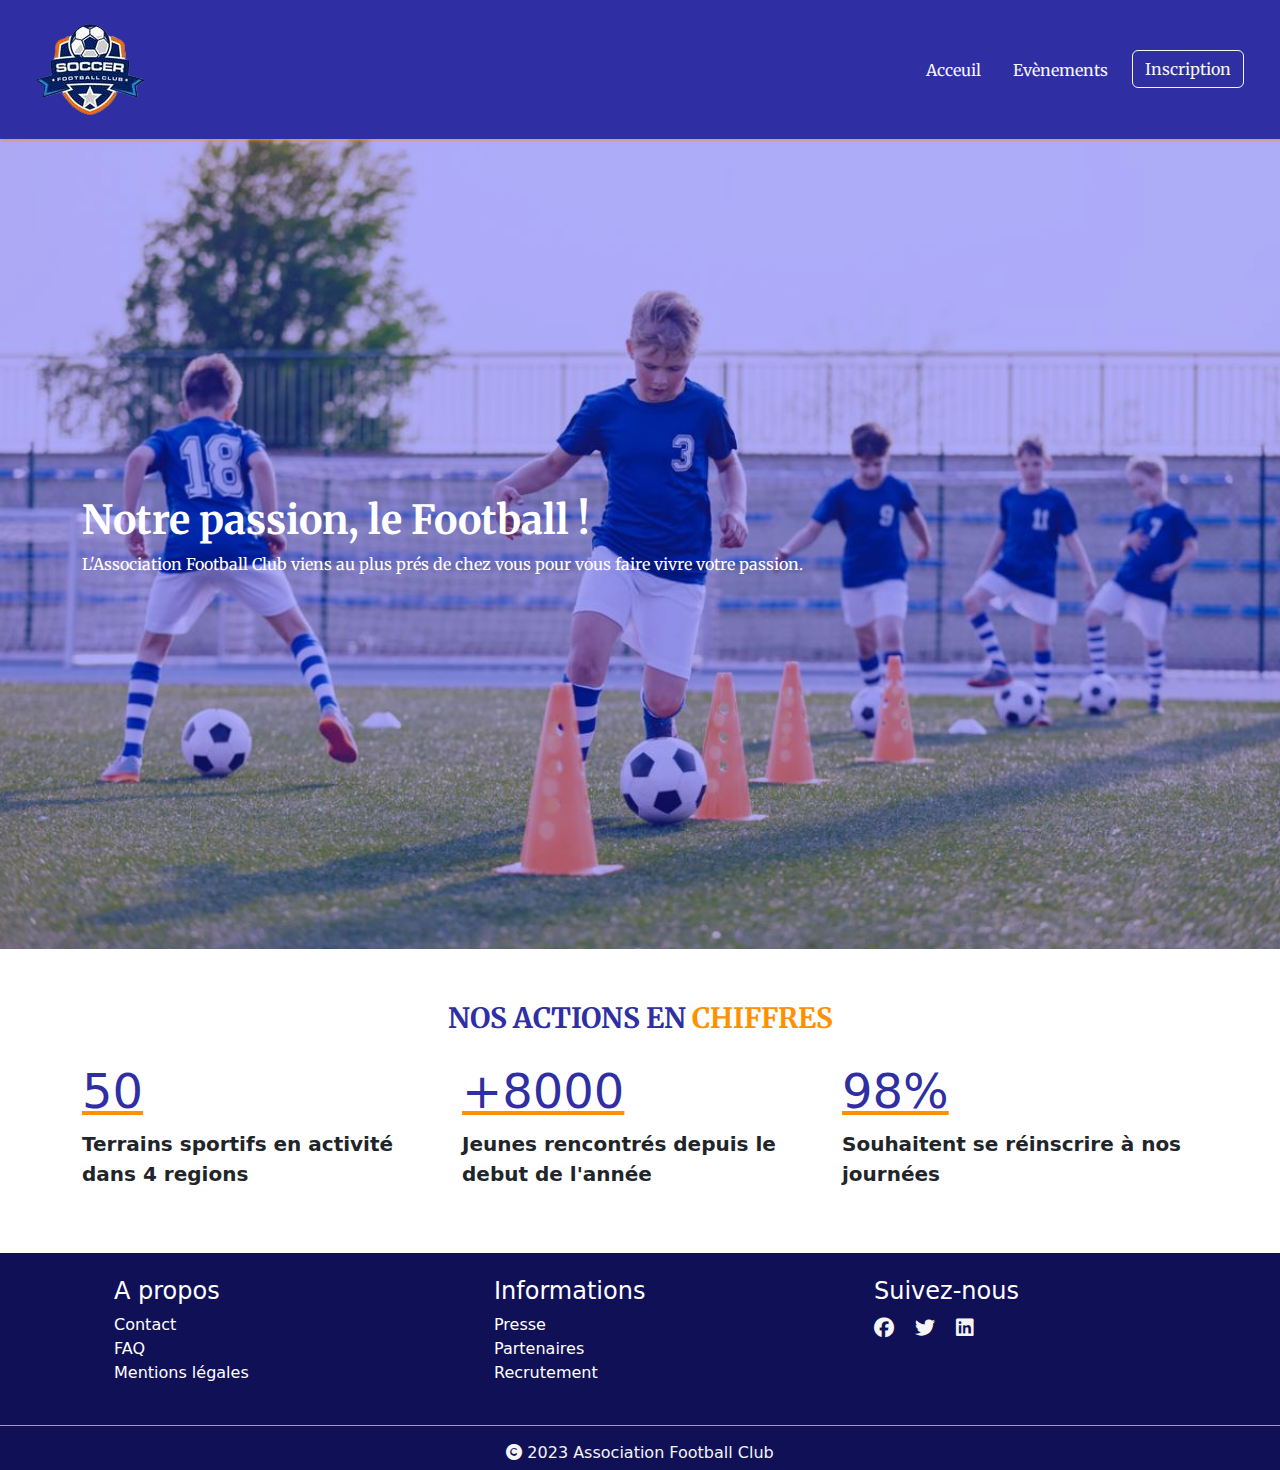
<file: index.html>
<!DOCTYPE html>
<html lang="fr">

<head>
  <meta charset="UTF-8">
  <meta http-equiv="X-UA-Compatible" content="IE=edge">
  <meta name="viewport" content="width=device-width, initial-scale=1.0">
  <!-- Bootstrap et css-->
  <link href="https://cdn.jsdelivr.net/npm/bootstrap@5.2.3/dist/css/bootstrap.min.css" rel="stylesheet">
  <!-- Fontawesome-->
  <link rel="stylesheet" href="https://cdnjs.cloudflare.com/ajax/libs/font-awesome/6.2.1/css/all.min.css">
  <!--Fichier css-->
  <link rel="stylesheet" href="css/style.css">

  <title>Association Football Club</title>
</head>

<body>

  <header>
    <nav class="menu-navbar navbar navbar-expand-lg navbar-dark w-100">
      <div class="container-fluid">
        <div class="navbar-brand mx-4 py-3">
          <img src="img/logo_association_1.png" alt="Logo de l'Association">
        </div>
        <button class="navbar-toggler" type="button" data-bs-toggle="collapse" data-bs-target="#navbarNavAltMarkup"
          aria-controls="navbarNavAltMarkup" aria-expanded="false" aria-label="Toggle navigation">
          <span class="navbar-toggler-icon"></span>
        </button>

        <div class="collapse navbar-collapse" id="navbarNavAltMarkup">
          <ul class="navbar-nav ms-auto mb-2 mb-lg-0">
            <li class="nav-item">
              <a class="nav-link pe-4" aria-current="page" href="#">Acceuil</a>
            </li>
            <li class="nav-item">
              <a class="nav-link pe-4" href="evenements.html">Evènements</a>
            </li>
            <li class="nav-item pe-4">
              <a class="btn btn-order" href="formulaire.html">Inscription</a>
            </li>
          </ul>
        </div>
      </div>
    </nav>
  </header>

  <section class="banner d-flex justify-content-center align-items-center">
    <div class="container">
      <div class="row">
        <div class="text-white merriweather">
          <h1 class="fw-bold">Notre passion, le Football !</h1>
          <p>L'Association Football Club viens au plus prés de chez vous pour vous faire vivre votre passion.</p>
        </div>
      </div>
    </div>
  </section>

  <section class="facts my-5">
    <div class="container">
      <div class="titre-actions merriweather">NOS ACTIONS EN <span>CHIFFRES</span></div>

      <div class="row chiffres pt-4">

        <div class="col-lg-4">
          <h3 class="nombres">50</h3>
          <p class="fw-bold fs-5">Terrains sportifs en activité dans 4 regions</p>
        </div>

        <div class="col-lg-4">
          <h3 class="nombres"> +8000</h3>
          <p class="fw-bold fs-5">Jeunes rencontrés depuis le debut de l'année</p>
        </div>

        <div class="col-lg-4">
          <h3 class="nombres">98%</h3>
          <p class="fw-bold fs-5">Souhaitent se réinscrire à nos journées </p>
        </div>

      </div>
    </div>
  </section>

  <footer>
    <div class="container py-4">
      <div class="row">

        <div class="A-propos col-lg-4 text-white">
          <ul>
            <h4>A propos</h4>
            <li><a class="nav-link" href="#">Contact</a></li>
            <li><a class="nav-link" href="#">FAQ</a></li>
            <li><a class="nav-link" href="#">Mentions légales</a></li>
          </ul>
        </div>

        <div class="Informations col-lg-4 text-white">
          <ul>
            <h4>Informations</h4>
            <li><a class="nav-link" href="#">Presse</a></li>
            <li><a class="nav-link" href="#">Partenaires</a></li>
            <li><a class="nav-link" href="#">Recrutement</a></li>
          </ul>
        </div>

        <div class="reseaux-sociaux col-lg-4 text-white">
          <ul>
            <h4>Suivez-nous</h4>
            <div>
              <a href="#" class="social pe-3"><i class="fa-brands fa-facebook"></i></a>
              <a href="#" class="social pe-3"><i class="fa-brands fa-twitter"></i></a>
              <a href="#" class="social"><i class="fa-brands fa-linkedin"></i></a>
            </div>
          </ul>
        </div>

      </div>
    </div>

    <div class="footer-bottom">
      <div class="separation"></div>
      <p><i class="fa-solid fa-copyright"></i> 2023 Association Football Club
      </p>
    </div>
  </footer>
  <!-- Bootstrap JS bundle-->
  <script src="https://cdn.jsdelivr.net/npm/bootstrap@5.2.3/dist/js/bootstrap.bundle.min.js"></script>

</body>

</html>
</file>
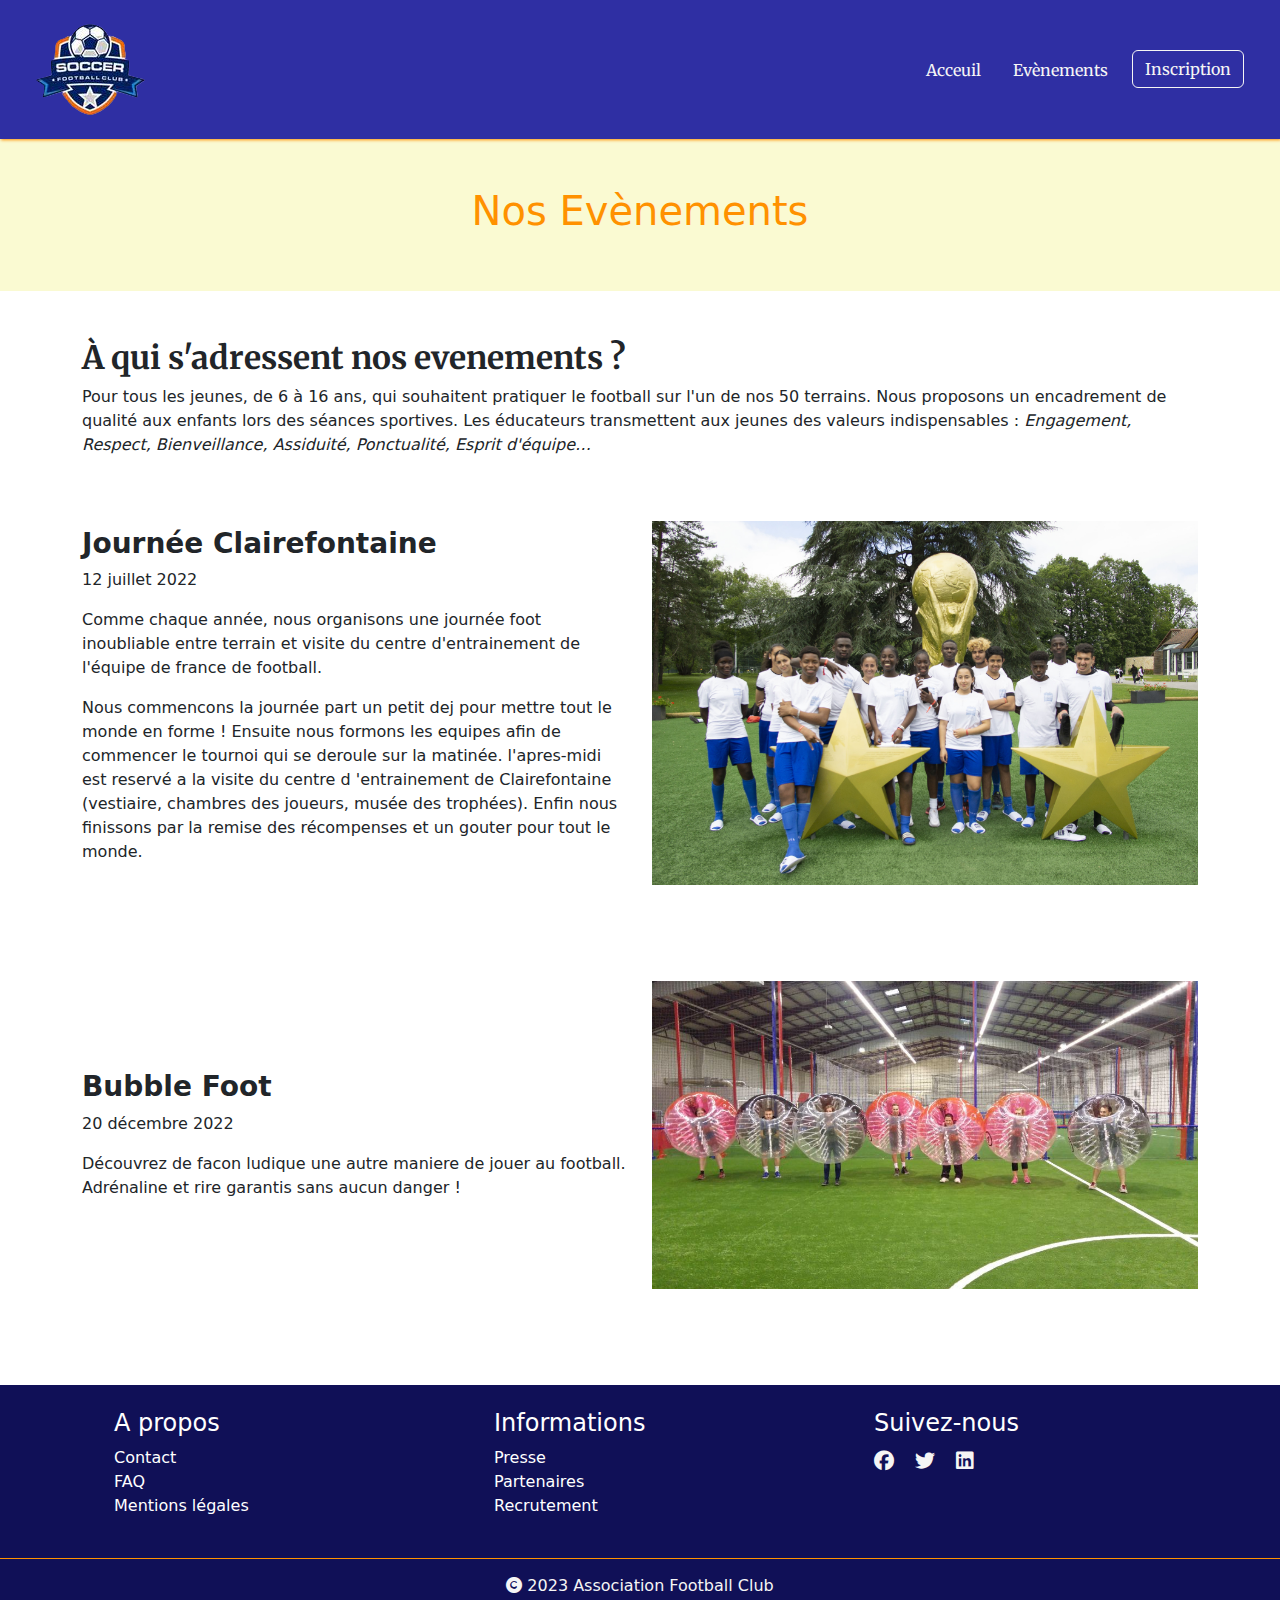
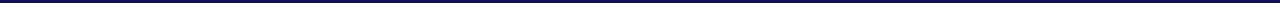
<file: evenements.html>
<!DOCTYPE html>
<html lang="fr">

<head>
  <meta charset="UTF-8">
  <meta http-equiv="X-UA-Compatible" content="IE=edge">
  <meta name="viewport" content="width=device-width, initial-scale=1.0">
  <!-- Bootstrap et css-->
  <link href="https://cdn.jsdelivr.net/npm/bootstrap@5.2.3/dist/css/bootstrap.min.css" rel="stylesheet">
  <!-- Fontawesome-->
  <link rel="stylesheet" href="https://cdnjs.cloudflare.com/ajax/libs/font-awesome/6.2.1/css/all.min.css">
  <!--Fichier css-->
  <link rel="stylesheet" href="css/style.css">
  <title>Evenements</title>
</head>

<body>
  <nav class="menu-navbar navbar navbar-expand-lg navbar-dark w-100">
    <div class="container-fluid">
      <div class="navbar-brand mx-4 py-3">
        <img src="img/logo_association_1.png" alt="Logo de l'Association">
      </div>
      <button class="navbar-toggler" type="button" data-bs-toggle="collapse" data-bs-target="#navbarNavAltMarkup"
        aria-controls="navbarNavAltMarkup" aria-expanded="false" aria-label="Toggle navigation">
        <span class="navbar-toggler-icon"></span>
      </button>

      <div class="collapse navbar-collapse" id="navbarNavAltMarkup">
        <ul class="navbar-nav ms-auto mb-2 mb-lg-0">
          <li class="nav-item">
            <a class="nav-link pe-4" aria-current="page" href="./index.html">Acceuil</a>
          </li>
          <li class="nav-item">
            <a class="nav-link pe-4" href="#">Evènements</a>
          </li>
          <li class="nav-item pe-4">
            <a class="btn btn-order" href="/formulaire.html">Inscription</a>
          </li>
        </ul>
      </div>
    </div>
  </nav>

  <section class="background-titre-page titre-evenements py-5">
    <div class="container">
      <h1 class="text-center">Nos Evènements</h1>
    </div>
  </section>

  <section class="py-5">
    <div class="container">
      <div class="introduction">
        <h2 class="merriweather fw-bold">À qui s'adressent nos evenements ?</h2>
        <p>Pour tous les jeunes, de 6 à 16 ans, qui souhaitent pratiquer le football sur l'un de nos 50 terrains. Nous
          proposons un encadrement de qualité aux enfants lors des séances sportives. Les éducateurs transmettent aux
          jeunes des valeurs indispensables : <span class="fst-italic">Engagement, Respect, Bienveillance, Assiduité,
            Ponctualité, Esprit d'équipe…</span>
        </p>
      </div>

      <div class="row py-5">
        <div class="journee-text col-lg-6 m-auto">
          <h3 class="fw-bold">Journée Clairefontaine</h3>
          <p class="fw-light">12 juillet 2022</p>
          <p>Comme chaque année, nous organisons une journée foot inoubliable entre terrain et visite du centre
            d'entrainement de l'équipe de france de football.</p>
          <p>Nous commencons la journée part un petit dej pour mettre tout le monde en forme ! Ensuite nous formons les equipes afin de commencer le tournoi qui se deroule sur la matinée. l'apres-midi est reservé a la visite du centre d 'entrainement de Clairefontaine (vestiaire, chambres des joueurs, musée des trophées). Enfin nous finissons par la remise des récompenses et un gouter pour tout le monde.</p>
        </div>
        <div class="journee-img col-lg-6">
          <img src="./img/evenement2.png" class="img-fluid rounded-0" alt="Journee Clairefontaine">
        </div>
      </div>

      <div class="row py-5">
        <div class="journee-text col-lg-6 m-auto">
          <h3 class="fw-bold">Bubble Foot</h3>
          <p class="fw-light">20 décembre 2022</p>
          <p class="card-text">Découvrez de facon ludique une autre maniere de jouer au football. Adrénaline et
            rire garantis sans aucun danger !</p>
        </div>
        <div class="journee-img col-lg-6">
          <img src="./img/evenement3.jpg" class="img-fluid rounded-0" alt="Journée Bubble Foot">
        </div>
      </div>

    </div>
  </section>

  <footer>
    <div class="container py-4">
      <div class="row">

        <div class="A-propos col-lg-4 text-white">
          <ul>
            <h4>A propos</h4>
            <li><a class="nav-link" href="#">Contact</a></li>
            <li><a class="nav-link" href="#">FAQ</a></li>
            <li><a class="nav-link" href="#">Mentions légales</a></li>
          </ul>
        </div>

        <div class="Informations col-lg-4 text-white">
          <ul>
            <h4>Informations</h4>
            <li><a class="nav-link" href="#">Presse</a></li>
            <li><a class="nav-link" href="#">Partenaires</a></li>
            <li><a class="nav-link" href="#">Recrutement</a></li>
          </ul>
        </div>

        <div class="reseaux-sociaux col-lg-4 text-white">
          <ul>
            <h4>Suivez-nous</h4>
            <div>
              <a href="#" class="social pe-3"><i class="fa-brands fa-facebook"></i></a>
              <a href="#" class="social pe-3"><i class="fa-brands fa-twitter"></i></a>
              <a href="#" class="social"><i class="fa-brands fa-linkedin"></i></a>
            </div>
          </ul>
        </div>

      </div>
    </div>

    <div class="footer-bottom">
      <div class="separation"></div>
      <p><i class="fa-solid fa-copyright"></i> 2023 Association Football Club
      </p>
    </div>
  </footer>

  <!-- Bootstrap JS bundle-->
  <script src="https://cdn.jsdelivr.net/npm/bootstrap@5.2.3/dist/js/bootstrap.bundle.min.js"></script>

</body>

</html>
</file>
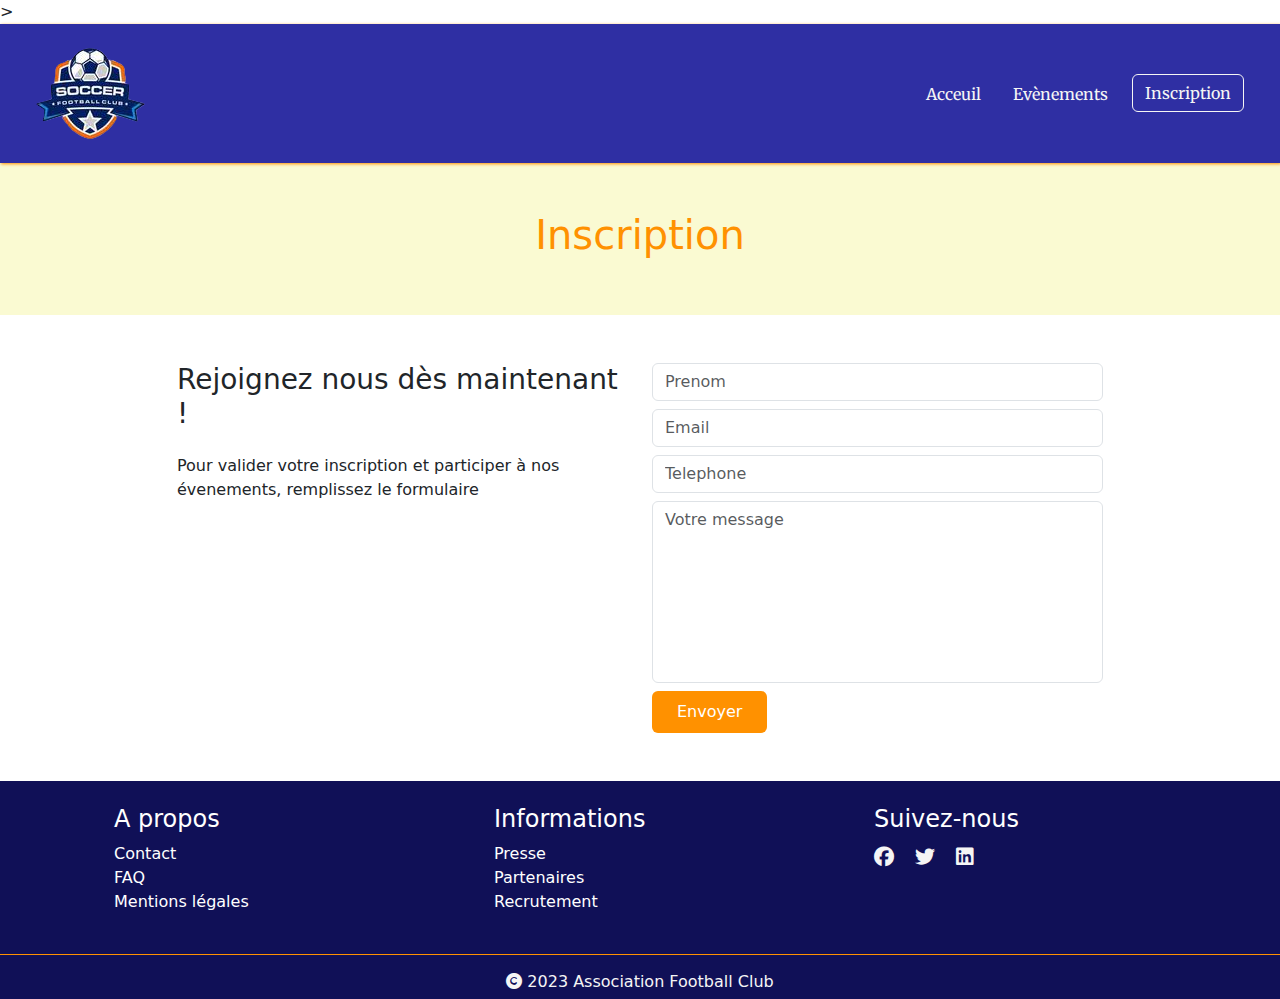
<file: formulaire.html>
<!DOCTYPE html>
<html lang="fr">

<head>
  <meta charset="UTF-8">
  <meta http-equiv="X-UA-Compatible" content="IE=edge">
  <meta name="viewport" content="width=device-width, initial-scale=1.0">>
  <!-- Bootstrap et css-->
  <link href="https://cdn.jsdelivr.net/npm/bootstrap@5.2.3/dist/css/bootstrap.min.css" rel="stylesheet">
  <!-- Fontawesome-->
  <link rel="stylesheet" href="https://cdnjs.cloudflare.com/ajax/libs/font-awesome/6.2.1/css/all.min.css">
  <!--Fichier css-->
  <link rel="stylesheet" href="css/style.css">
  <title>Inscription</title>
</head>

<body>
  <nav class="menu-navbar navbar navbar-expand-sm navbar-dark w-100">
    <div class="container-fluid">
      <div class="navbar-brand mx-4 py-3">
        <img src="img/logo_association_1.png" alt="Logo de l'Association">
      </div>
      <button class="navbar-toggler" type="button" data-bs-toggle="collapse" data-bs-target="#navbarNavAltMarkup"
        aria-controls="navbarNavAltMarkup" aria-expanded="false" aria-label="Toggle navigation">
        <span class="navbar-toggler-icon"></span>
      </button>

      <div class="collapse navbar-collapse" id="navbarNavAltMarkup">
        <ul class="navbar-nav ms-auto mb-2 mb-lg-0">
          <li class="nav-item">
            <a class="nav-link pe-4" aria-current="page" href="./index.html">Acceuil</a>
          </li>
          <li class="nav-item">
            <a class="nav-link pe-4" href="./evenements.html">Evènements</a>
          </li>
          <li class="nav-item pe-4">
            <a class="btn btn-order" href="#">Inscription</a>
          </li>
        </ul>
      </div>
    </div>
  </nav>

  <section class="background-titre-page titre-evenements py-5">
    <div class="container">
      <h1 class="text-center">Inscription</h1>
    </div>
  </section>

  <div class="content">

    <div class="container">
      <div class="row justify-content-center">
        <div class="col-md-10">


          <div class="row justify-content-center pt-5">
            <div class="col-md-6">
              <h3 class="heading mb-4">Rejoignez nous dès maintenant !</h3>
              <p>Pour valider votre inscription et participer à nos évenements, remplissez le formulaire</p>
            </div>

            <div class="col-md-6">

              <form class="mb-5" method="post" id="contactForm" name="contactForm">
                <div class="row">
                  <div class="col-md-12 form-group mb-2">
                    <input type="text" class="form-control" name="name" id="name" placeholder="Prenom">
                  </div>
                </div>
                <div class="row">
                  <div class="col-md-12 form-group mb-2">
                    <input type="text" class="form-control" name="email" id="email" placeholder="Email">
                  </div>
                </div>
                <div class="row">
                  <div class="col-md-12 form-group mb-2">
                    <input type="text" class="form-control" name="telephone" id="telephone" placeholder="Telephone">
                  </div>
                </div>
                <div class="row">
                  <div class="col-md-12 form-group mb-2">
                    <textarea class="form-control" name="message" id="message" cols="30" rows="7"
                      placeholder="Votre message"></textarea>
                  </div>
                </div>
                <div class="row">
                  <div class="col-12">
                    <input type="submit" value="Envoyer" class="btn btn-form rounded text-white py-2 px-4">
                    <span class="Envoyer "></span>
                  </div>
                </div>
              </form>

            </div>
          </div>
        </div>
      </div>
    </div>

  </div>

  <footer>
    <div class="container py-4">
      <div class="row">

        <div class="A-propos col-lg-4 text-white">
          <ul>
            <h4>A propos</h4>
            <li><a class="nav-link" href="#">Contact</a></li>
            <li><a class="nav-link" href="#">FAQ</a></li>
            <li><a class="nav-link" href="#">Mentions légales</a></li>
          </ul>
        </div>

        <div class="Informations col-lg-4 text-white">
          <ul>
            <h4>Informations</h4>
            <li><a class="nav-link" href="#">Presse</a></li>
            <li><a class="nav-link" href="#">Partenaires</a></li>
            <li><a class="nav-link" href="#">Recrutement</a></li>
          </ul>
        </div>

        <div class="reseaux-sociaux col-lg-4 text-white">
          <ul>
            <h4>Suivez-nous</h4>
            <div>
              <a href="#" class="social pe-3"><i class="fa-brands fa-facebook"></i></a>
              <a href="#" class="social pe-3"><i class="fa-brands fa-twitter"></i></a>
              <a href="#" class="social"><i class="fa-brands fa-linkedin"></i></a>
            </div>
          </ul>
        </div>

      </div>
    </div>

    <div class="footer-bottom">
      <div class="separation"></div>
      <p><i class="fa-solid fa-copyright"></i> 2023 Association Football Club
      </p>
    </div>
  </footer>

  <!-- Bootstrap JS bundle-->
  <script src="https://cdn.jsdelivr.net/npm/bootstrap@5.2.3/dist/js/bootstrap.bundle.min.js"></script>

</body>

</html>
</file>
<file: css/style.css>
@import url('https://fonts.googleapis.com/css2?family=Merriweather:wght@300;400;700&family=Redressed&display=swap');

* {
  margin: 0;
  padding: 0;
}

.redressed {
  font-family: Redressed, cursive;
}

.merriweather {
  font-family: Merriweather, serif;
}

.menu-navbar {
  background-color: #2F2FA3;
  font-family: Merriweather, serif;
  box-shadow: 1px 1px 3px #ff9100;
}

.menu-navbar .nav-link {
  color: whitesmoke;
}

.menu-navbar .nav-link:hover {
  color: #ff9100;
}

.banner {
  background-image: linear-gradient(rgba(0, 0, 255, 0.3), rgba(0, 0, 255, 0.3)),
    url("/img/img.principal.jpg");
  background-position: center;
  background-size: cover;
  min-height: 90vh;
}

.btn-order {
  color: #f5f5f5;
  border-color: #f5f5f5;
  transition: 0.5s;
}

.btn-order:hover,
.btn-order:active {
  color: #ff9100;
  background-color: #f5f5f5;
}

.titre-actions {
  text-align: center;
  font-weight: 700;
  font-size: 28px;
  color: #2F2FA3;
}

.titre-actions span {
  color: #ff9100;
}

.nombres {
  font-size: 48px;
  text-decoration: underline solid #ff9100;
  font-weight: 400;
  color: #2F2FA3;
}

footer {
  background-color: #101057;
}

.reseaux-sociaux a {
  font-size: 20px;
  color: #f5f5f5;
}

.A-propos a:hover,
.Informations a:hover,
.reseaux-sociaux a:hover {
  color: #ff9100;
}

footer li {
  list-style-type: none;
}

.footer-bottom .separation {
  width: 100%;
  height: 1px;
  background-color: #ff9100;
}

.footer-bottom p {
  text-align: center;
  color: #f5f5f5;
  margin: 15px 0 0 0;
  padding-bottom: 5px;
}

/*css de la page evenements*/
.background-titre-page {
  background-color: lightgoldenrodyellow;
}

.titre-evenements {
  color: #ff9100;
}

/* css de la page inscription*/

textarea {
  resize: none;
}

.btn-form {
  background: #ff9100;
}

.btn-form:hover {
  background: #ff9100;
}
</file>
